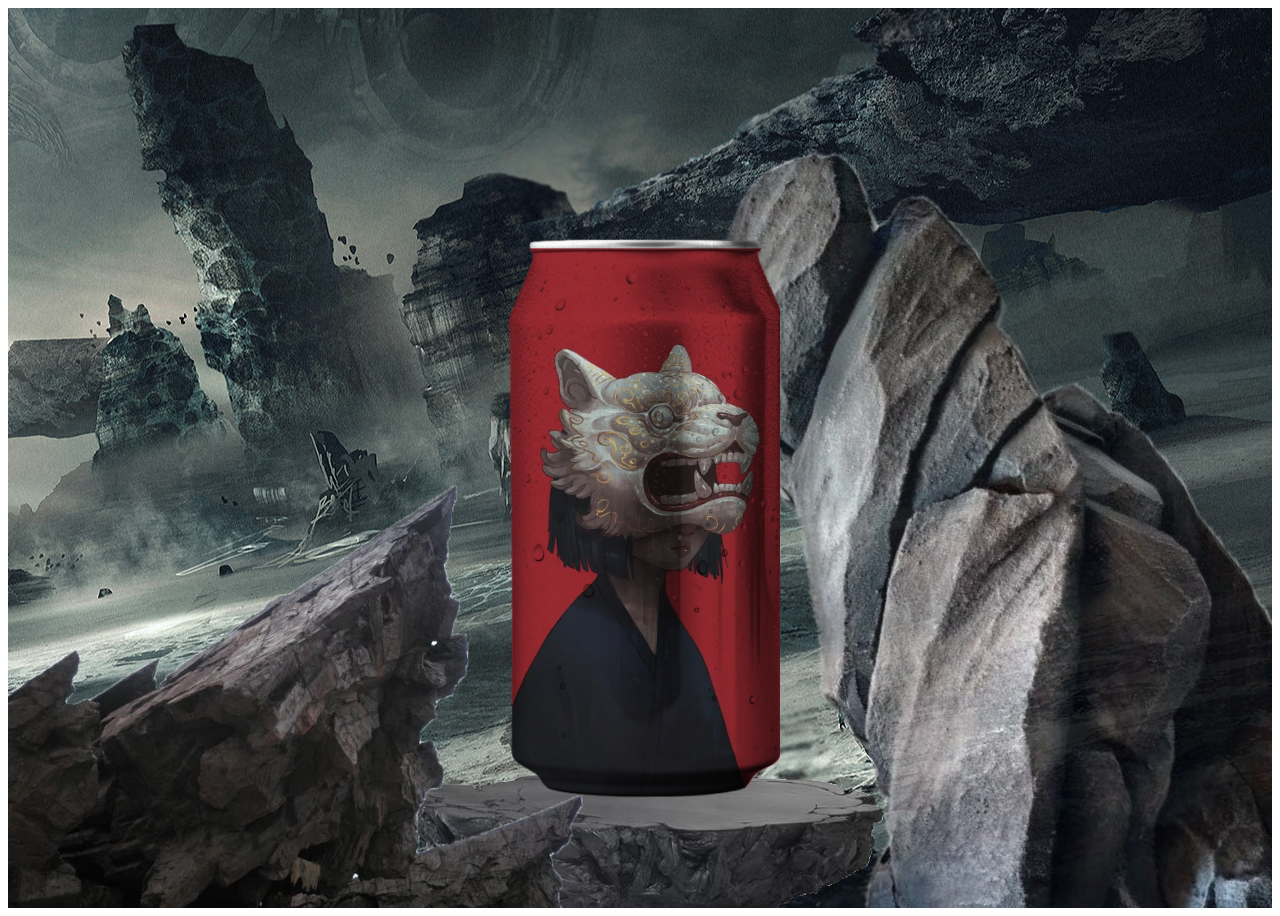
<file: Can Project/index.html>
<!DOCTYPE html>
<html lang="en">
<head>
    <meta charset="UTF-8">
    <meta name="viewport" content="width=device-width, initial-scale=1.0">
    <title>Can</title>
    <link rel="stylesheet" href="master.css">
</head>
<body>
    <header>
    </header>
    <div class="banner">
        <div class="product">
            <div class="soda"
            style="--url:url(image/bg.png)">
            </div>
            <div class="soda"
            style="--url:url(image/bg2.png)">
            </div>
         </div>
            <div class="rock">
                <img src="image/rock1.png" alt="">
                <img src="image/rock2.png" alt="">
                <img src="image/rock3.png" alt="">
            </div>
       
    </div>

    
</body>
</html>
</file>
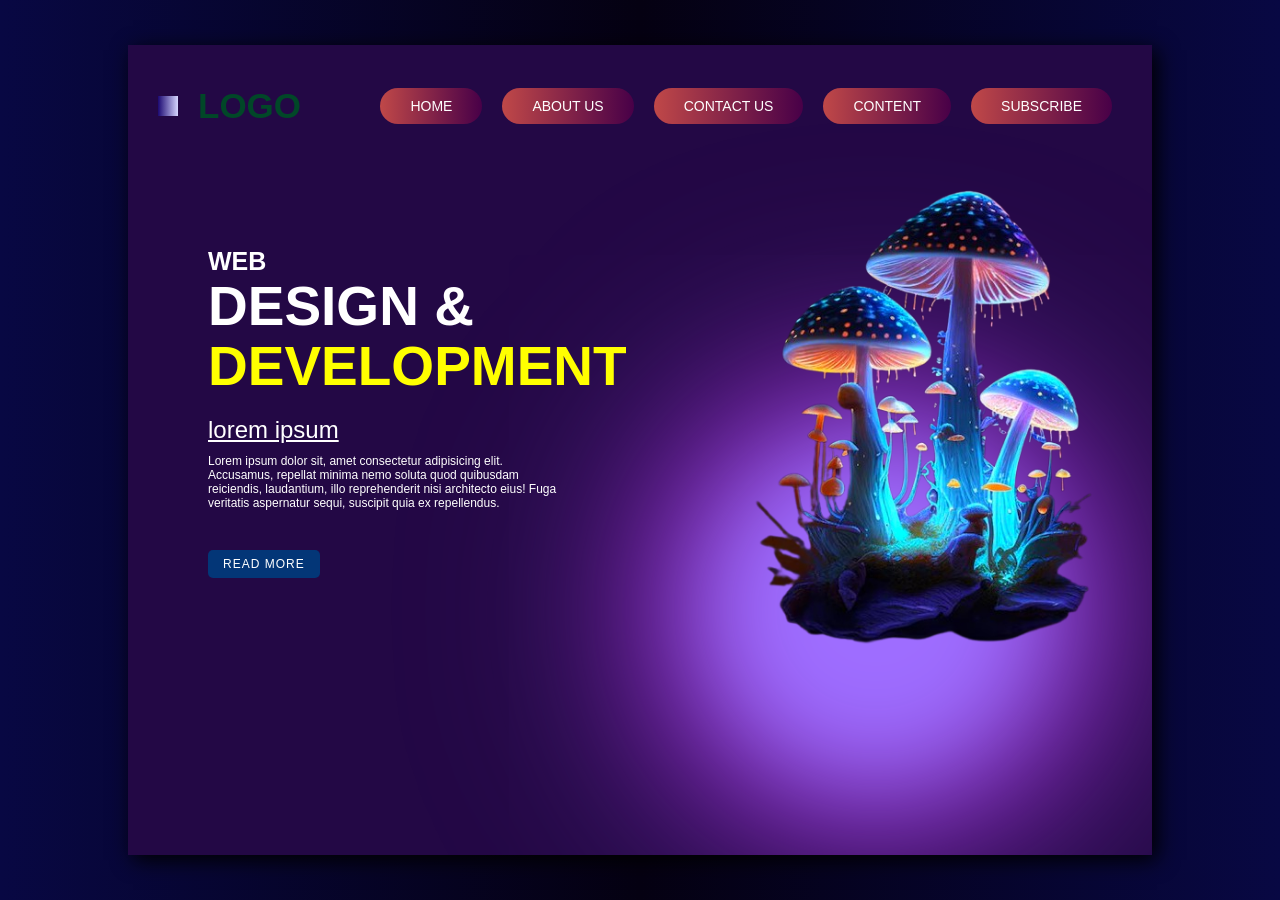
<file: MODERN PROJECTS/SEA PEOJECT/index.html>
<!DOCTYPE html>
<html lang="en">
<head>
    <meta charset="UTF-8">
    <meta name="viewport" content="width=device-width, initial-scale=1.0">
    <title>SEA</title>
    <link rel="stylesheet" href="./master.css">
</head>
<body>
    <div class="container">
        <div class="parent">
            <div class="gradianet"></div>
            <nav>
                <h1>LOGO</h1>
                <ul>
                    <li><a href=""id="sub">home</a></li>
                    <li><a href=""id="sub">about us</a></li>
                    <li><a href=""id="sub">contact us</a></li>
                    <li><a href=""id="sub">content</a></li>
                    <li><a href="" id="sub">subscribe</a></li>
                </ul>
                
            </nav>
            <div class="main_content">
                <div class="left">
                    <h3>WEb</h3>
                    <h1>Design & <br> <span>Development</span></h1>
                    <h2>lorem ipsum</h2>
                    <p>Lorem ipsum dolor sit, amet consectetur adipisicing elit. Accusamus, repellat minima nemo soluta quod quibusdam reiciendis, laudantium, illo reprehenderit nisi architecto eius! Fuga veritatis aspernatur sequi, suscipit quia ex repellendus.</p>
                    <button>READ MORE</button>

                </div>
                <div class="right">
                    <img src="./mushroom.png" alt="">
                </div>
            </div>
        </div>
    </div>
</body>
</html>
</file>
<file: Can Project/master.css>
.banner {
    position: relative;
    background: url('./image/bg.jpg')right no-repeat;
    overflow: hidden;
    height: 100vh;

}

.banner .product {
     /* background-color: red; */
     width: 500px;
     height: 500px;
     position: absolute;
     bottom: 170px;
     left: 50%;
     transform: translateX(-50%);
     z-index: 1;
     transition: .7s;
     --left: 0px;
    display: flex;
}
.banner .product .soda{
    background: 
   var(--url) var(--left) 0,
    url('./image/mockup.png');
    background-size: auto 100%;
    width: 280px;
    /* height: 500px; */
   aspect-ratio: 2 / 4;
   background-blend-mode: multiply;
   mask-image: url(image/mockup.png);
   mask-size: auto 100%;
   transition: .8s;
   position: absolute;
   left: 50%;
   transform: translateX(-50%);
}
.banner .product:hover{
    --left: -1000px;
    transform: translateX(-50%) translateY(-120px); 
}
.banner .rock{
   position: absolute;
   inset: 0 0 0 0;
   pointer-events: none;

}
.banner .rock img {
    position: absolute;
    transition: .8s;

}
.banner .rock img:nth-of-type(1) {
    height: 170px;
    left: 50%;
    transform: translateX(-50%);
    bottom: -30px;
}
.banner:has(.product:hover) .rock img:nth-child(1){
    transform: translateX(-50%) translateY(50px);
}
.banner .rock img:nth-child(2){
    height: 50%;
    left: 0;
    bottom: 0 !important;
    
    
}
.banner:has(.product:hover) .rock img:nth-child(2){
    transform: translateX(-100px) translateY(100px);
}
.banner .rock img:nth-child(3){
    height: 100%;
    right: 0;
    bottom: -100px;
    rotate: -25deg;
    opacity: .8;
}
.banner:has(.product:hover) .rock img:nth-child(3){
    transform: translateX(100px) translateY(100px);
}
.banner .product .soda:nth-child(2){
    opacity: 0;
}
.banner .product:hover .soda:nth-child(2){
    opacity: 1;
}
</file>
<file: MODERN PROJECTS/SEA PEOJECT/master.css>
*{
    margin: 0;
    padding: 0;
    box-sizing: border-box;
    font-family: sans-serif;
}
.container{

    width: 100%;
    height: 100vh;background: linear-gradient(90deg,rgb(8,8,67),rgb(5,1,18),rgb(8,8,67));
}
.parent {
    width: 80%;
    height: 90%;
    position: absolute;
    top: 50%;
    left: 50%;
    transform:translate(-50%,-50%);
    background-color: #230845;
    box-shadow: 5px 5px 20px black;
    color: #fff;
    overflow: hidden;

 }
 .parent nav {
    display: flex;
    justify-content: space-between;
    align-items: center;
    padding: 30px 30px;
    height: 15%;
    /* background-color: plum; */

 }
 nav h1 {
    font-size: 35px;
    font-weight: 600;
    margin-left: 40px;
    color: #014728;
    position: relative;


 }
 nav h1::before{
    content:""; 
    width: 20px;
    height: 20px;
    position: absolute;
    top: 50%;
    left: -40px;
    transform: translateY(-50%);
    background: linear-gradient(90deg,rgb(28,9,114),rgb(214,214,255));


 }
 nav ul {
    display: flex;
 }
 nav ul li{
    list-style-type: none;

 }
 ul li a {
    text-decoration: none;
    padding: 5px 20px;
    white-space: nowrap;
    text-transform: uppercase;
    font-size: 14px;
    font-weight: 500;
    color: white;
    transition: .5 ease;


 }
 ul li a:hover{
    text-decoration: underline;
    color: blue;

 }
 ul li #sub {
    text-decoration: none;
    color: #fff;
    background-image: linear-gradient(90deg,#c04848,#480048,
    #c04848);
    margin: 10px;
    padding: 10px 30px;
    text-align: center;
    transition: 0.5s ;
    background-size: 200% auto;
    border-radius: 20px;
 }
 ul li #sub:hover{
    background-position: right center;
 }
 .parent .main_content{
    display: flex;
    height: 85%;

 }

.main_content .left{
    width: 50%;
    height: 100%;
    padding: 40px 80px;
    

}
.left h3 {
    font-weight: 600;
    font-size: 25px;
    text-transform: uppercase;
    margin-top: 40px;
    
}
.left h1 {
    font-size: 55px;
    font-weight: 600;
    margin-bottom: 20px;
    line-height: 60px;
    text-transform: uppercase;

}
.left h1 span {
    color: yellow;
}
.left p {
    font-size: 12px;
    font-weight: 400;

}
.left h2 {
    text-decoration: underline;
    margin: 10px 0;
    font-weight: 500;
}
.left button {
    padding: 7px 15px;
    border-radius: 5px;
    font-size: 12px;
    border: none;
    outline: none;
    letter-spacing: 1px;
    margin-top: 40px;
    background-color: #033677;
    color: white;
    cursor: pointer;
    transition: 0.5 ease;

}
.left button:hover {
    background-color: rgb(42,0,39);
    box-shadow: 0 0 10px white;
}
.main_content .right {
    width: 60%;
    height: 100%;
    padding-left: 100px;
    overflow: hidden;

}
.right img{
    width: 380px;
    transform: translateY(-30px);
    filter: saturate(120%);
}
.gradianet{
    width: 350px;
    height: 350px;
    position: absolute;
    top: 48%;
    left: 56%;
    border-radius: 50%;
    background-color: rgb(158,109,255);
    z-index: -1;
    filter: blur(50px);
    box-shadow: 0 0 250px rgb(157, 108, 255),0 0 200px purple,0 0 150px rgb(204, 0, 255);
     


}
</file>
